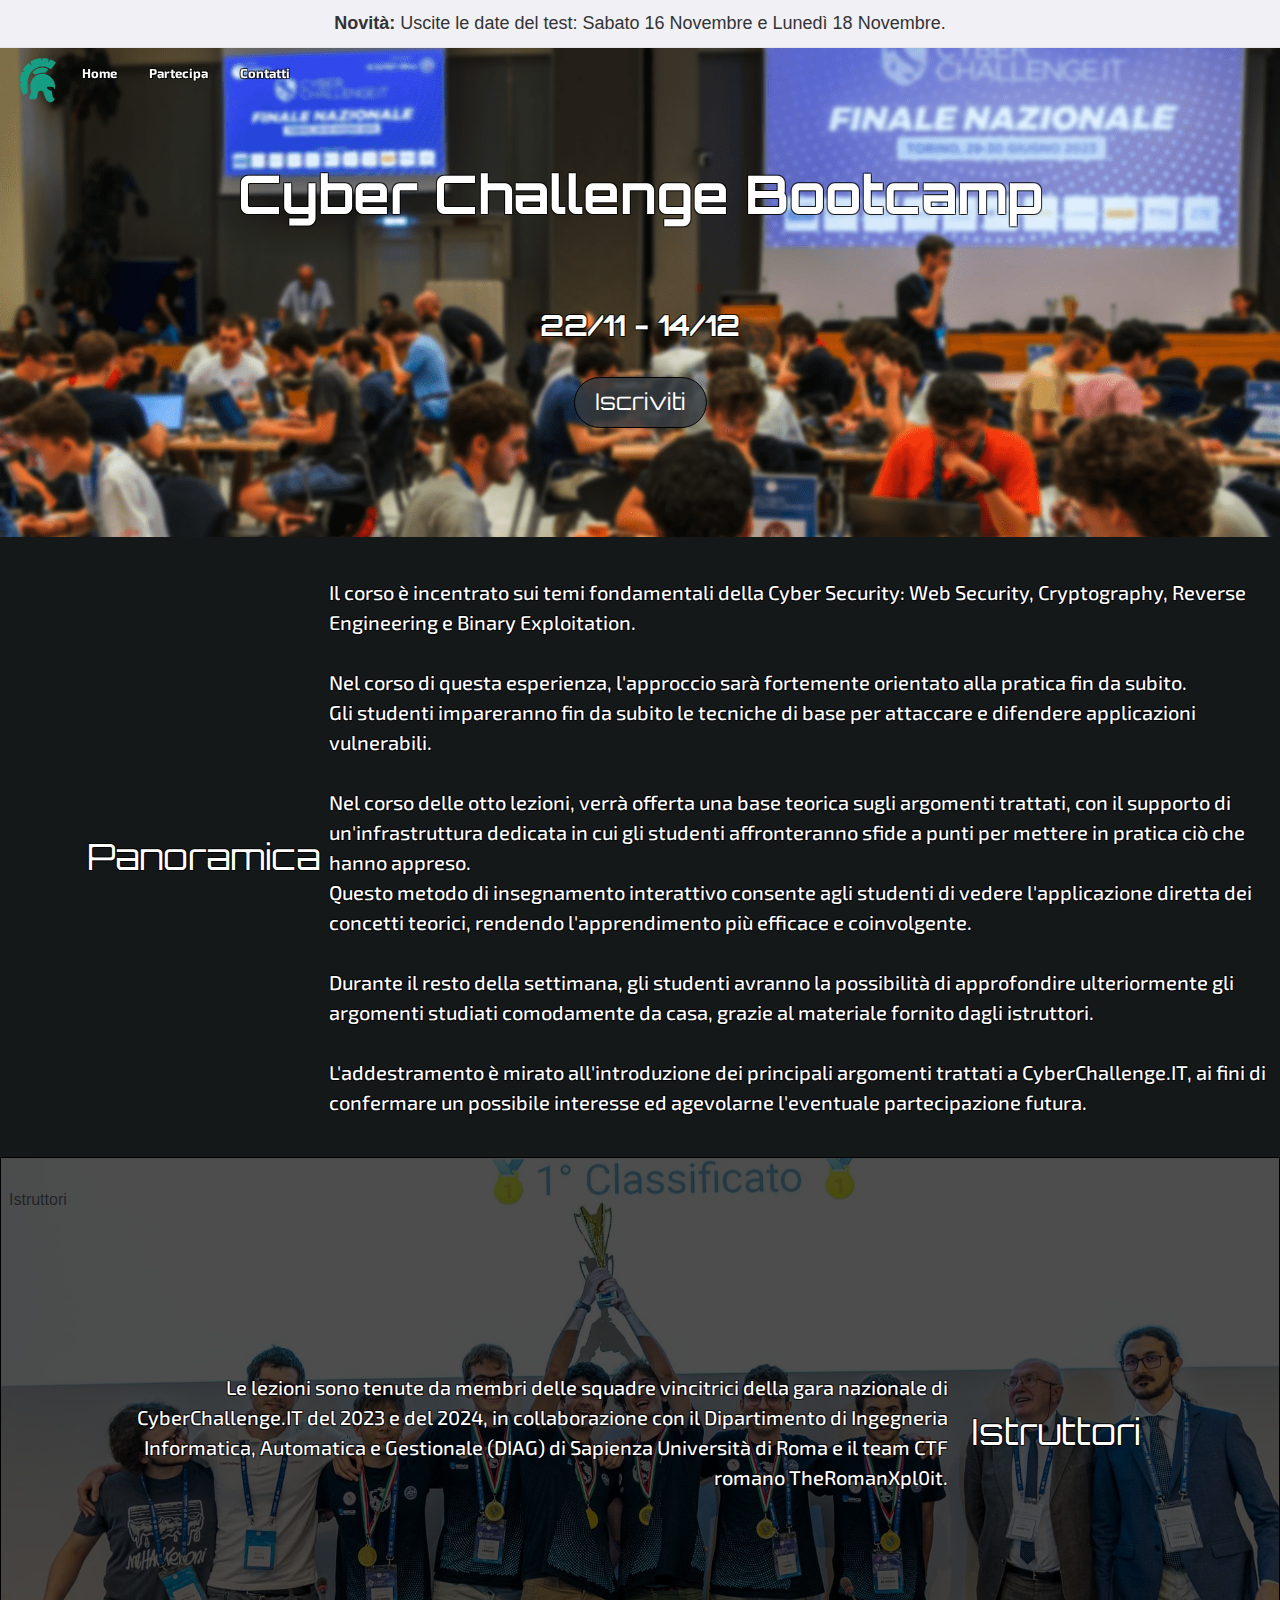
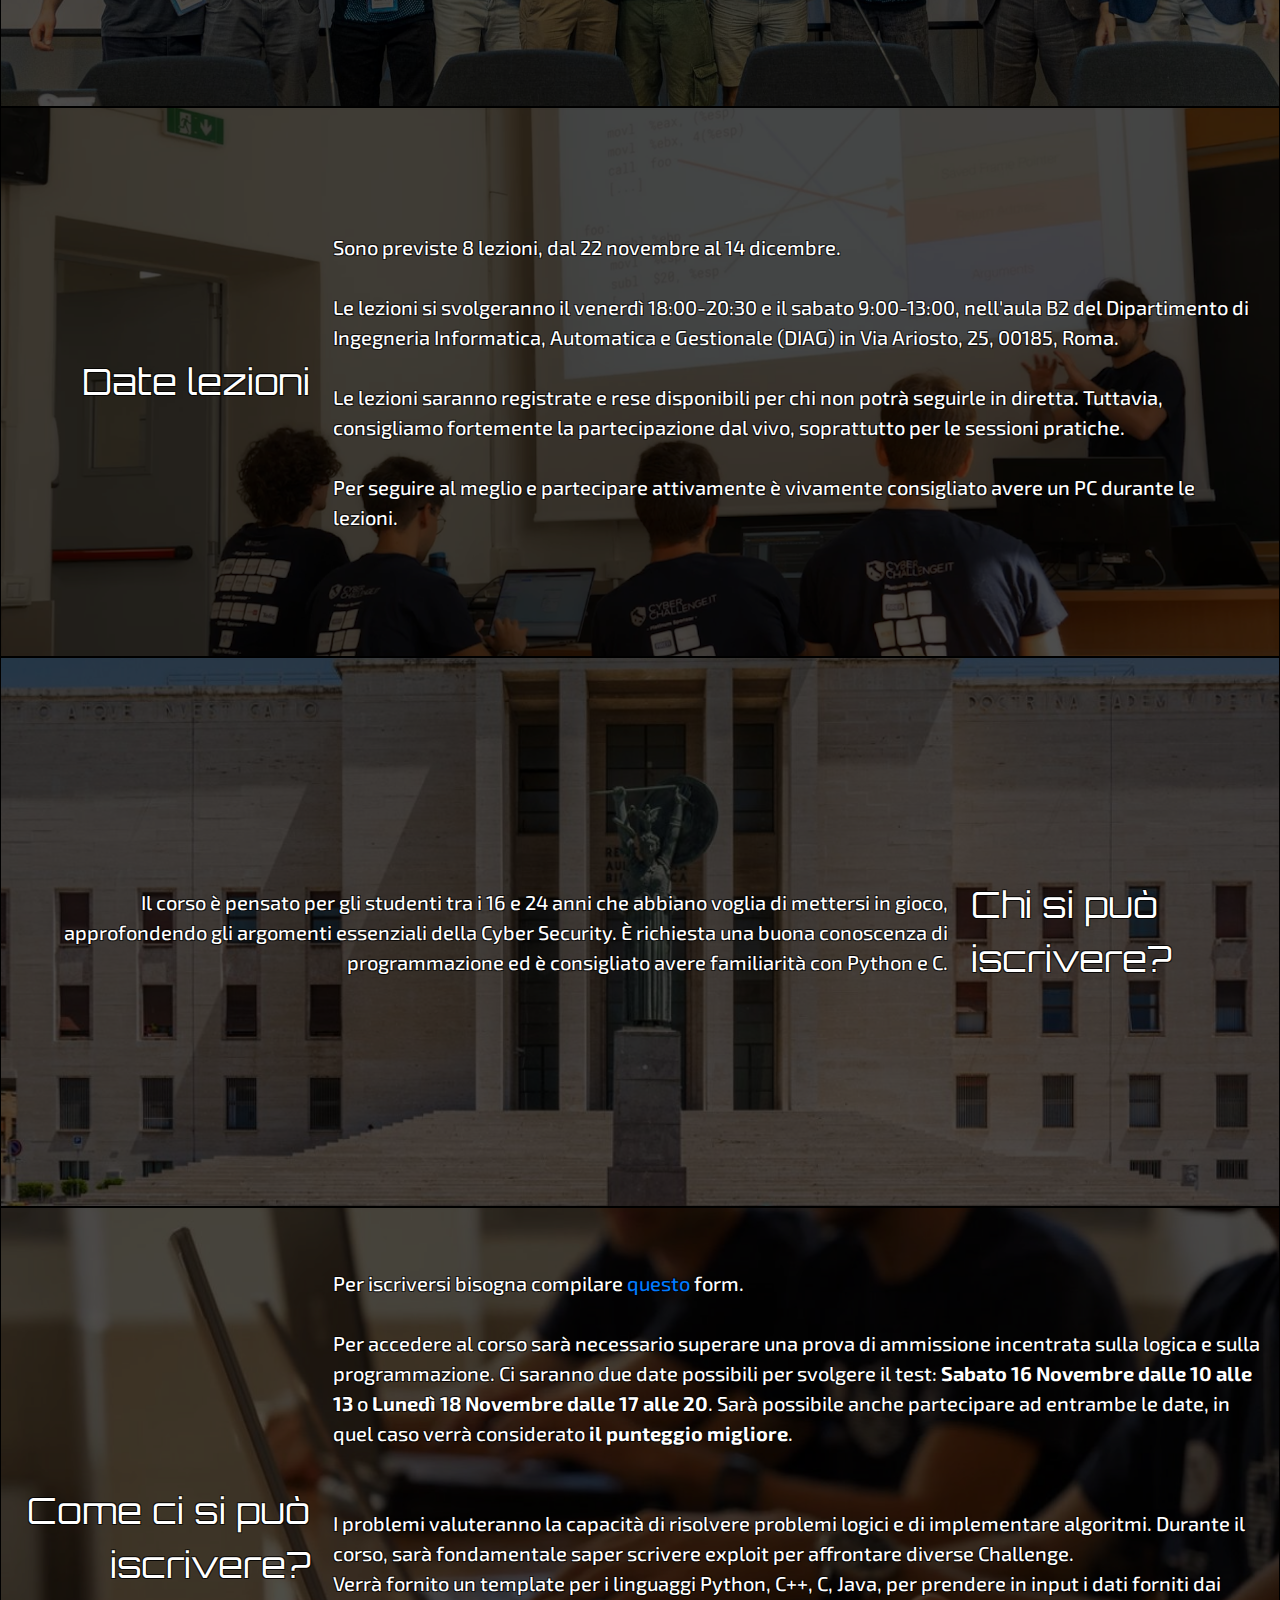
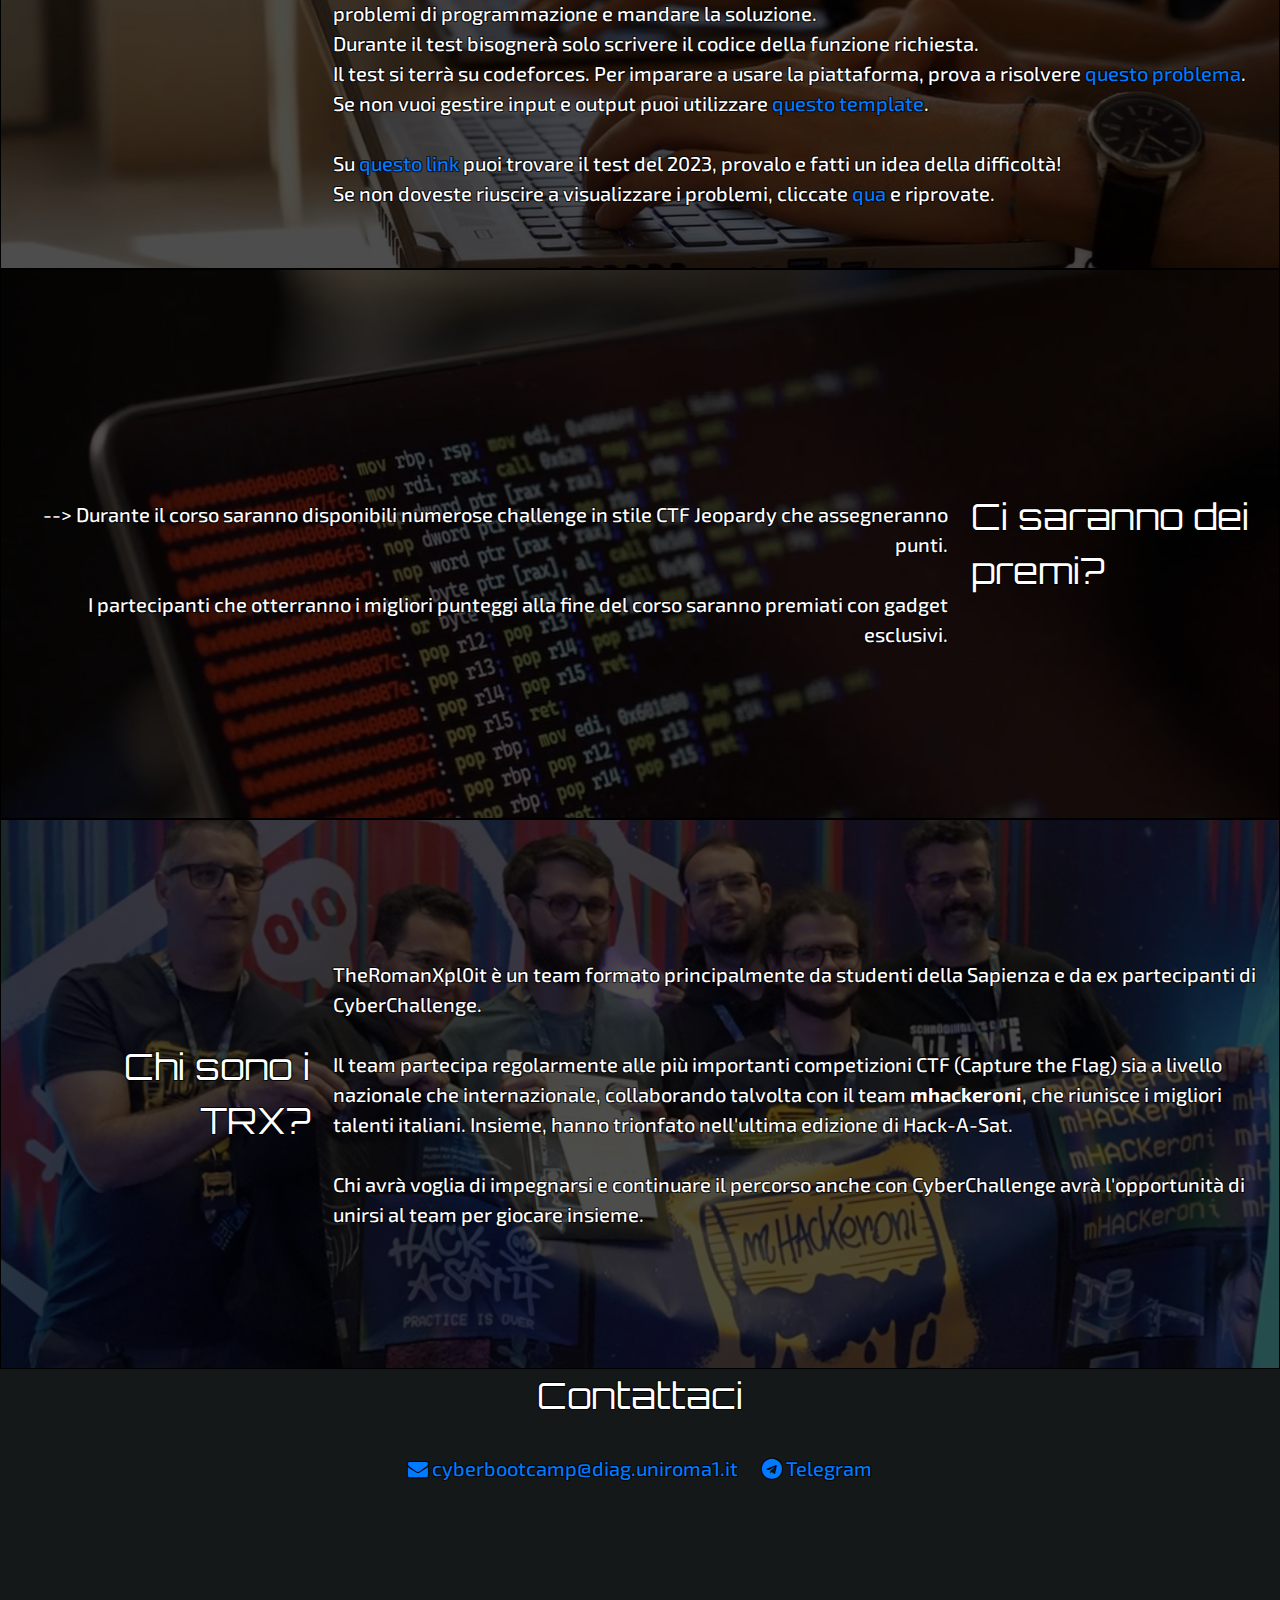
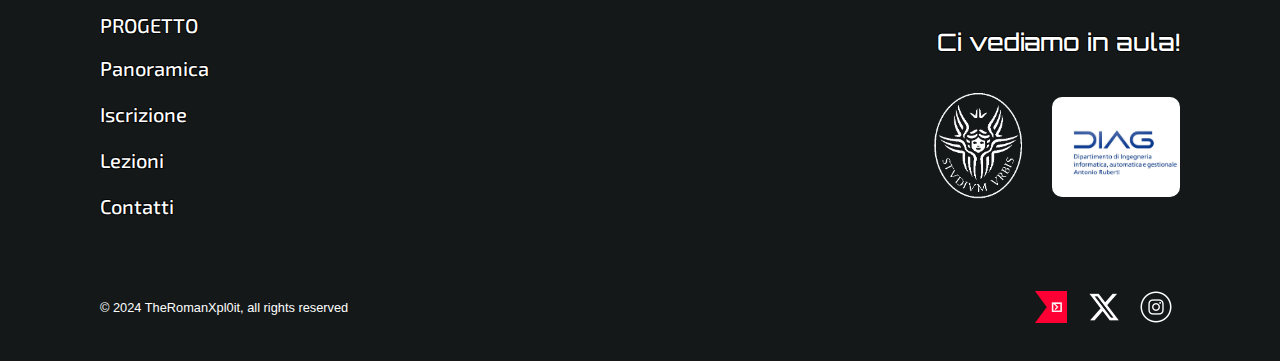
<file: index.html>
<!DOCTYPE html>
<html lang="it">
  <head>
    <meta charset="utf-8" />
    <meta name="viewport" content="width=device-width, initial-scale=1.0, shrink-to-fit=no" />
    <link rel="stylesheet" href="https://cdn.jsdelivr.net/npm/bootstrap@4.6.2/dist/css/bootstrap.min.css" crossorigin="anonymous" />
    <link rel="stylesheet" href="static/css/home.css" type="text/css" />
    <link rel="apple-touch-icon" sizes="180x180" href="static/images/favicons/apple-touch-icon.png" />
    <link rel="icon" type="image/png" sizes="32x32" href="static/images/favicons/favicon-32x32.png" />
    <link rel="icon" type="image/png" sizes="16x16" href="static/images/favicons/favicon-16x16.png" />
    <link rel="manifest" href="site.webmanifest" />
    <title>CyberChallenge Bootcamp</title>
  </head>
  <body>
    <div style="background-color: #f0f0f5; color: #333; padding: 10px; text-align: center; font-size: 18px;">
      <strong>Novità:</strong> Uscite le date del test: Sabato 16 Novembre e Lunedì 18 Novembre.
    </div>
    <hr style="margin: 0;" />
  
    <div class="bg-light">
      <nav class="navbar navbar-expand-lg sticky-top">
        <ul class="nav">
          <li class="nav-item">
            <a href="."><img src="static/images/trx-logo.svg" class="logo" href="." /></a>
          </li>
          <li class="nav-item">
            <a class="nav-link active" href=".">Home</a>
          </li>
          <li class="nav-item">
            <a class="nav-link" href="#iscrizione">Partecipa</a>
          </li>
          <li class="nav-item">
            <a class="nav-link" href="#contatti">Contatti</a>
          </li>
        </ul>
      </nav>
      <div class="container-fluid">
        <div class="row text-center">
          <div class="col-sm title">Cyber Challenge Bootcamp</div>
        </div>
        <div class="row text-center">
          <div class="col-sm infobox">22/11 - 14/12</div>
        </div>
        <div class="row">
          <a class="m-auto" id="subscribe" target="_blank" href="https://docs.google.com/forms/d/e/1FAIpQLSeJMqgisWIcdrKI_tSX9Y-Ne9qDtJlJ53lh8LcE1dHZmQeZjQ/viewform">
            <button type="button" class="btn btn-dark">Iscriviti</button>
          </a>
        </div>
        <div class="row spacer-horizontal"></div>
      </div>
    </div>

    <div class="section-bg">
      <div class="container-fluid">

        <div class="row">
          <a id="panoramica"></a>
          <div class="col-lg-4 col-xl-3 section-title text-center text-lg-right">Panoramica</div>
          <div class="col section text-left">
            Il corso è incentrato sui temi fondamentali della Cyber Security: Web Security, Cryptography, Reverse Engineering e Binary Exploitation.
            <br /><br />
            Nel corso di questa esperienza, l'approccio sarà fortemente orientato alla pratica fin da subito.
            <br />
            Gli studenti impareranno fin da subito le tecniche di base per attaccare e difendere applicazioni vulnerabili.
            <br /><br />
            Nel corso delle otto lezioni, verrà offerta una base teorica sugli argomenti trattati, con il supporto di un'infrastruttura dedicata in cui gli studenti affronteranno sfide a punti per mettere in pratica ciò che hanno appreso.
            <br />
            Questo metodo di insegnamento interattivo consente agli studenti di vedere l'applicazione diretta dei concetti teorici, rendendo l'apprendimento più efficace e coinvolgente. <br />
            <br />
            Durante il resto della settimana, gli studenti avranno la possibilità di approfondire ulteriormente gli argomenti studiati comodamente da casa, grazie al materiale fornito dagli istruttori.
            <br /><br />
            L'addestramento è mirato all'introduzione dei principali argomenti trattati a CyberChallenge.IT, ai fini di confermare un possibile interesse ed agevolarne l'eventuale partecipazione futura.
          </div>
        </div>

        <div class="row background TRX font-weight-lighter">
          <div class="blurred row align-middle">
            <a id="istruttori">Istruttori</a>
            <div class="col-lg-4 col-xl-3 section-title text-center text-lg-left">Istruttori</div>
            <div class="col section text-right">Le lezioni sono tenute da membri delle squadre vincitrici della gara nazionale di CyberChallenge.IT del 2023 e del 2024, in collaborazione con il Dipartimento di Ingegneria Informatica, Automatica e Gestionale (DIAG) di Sapienza Università di Roma e il team CTF romano TheRomanXpl0it.</div>
          </div>
        </div>

        <div class="row background lezioni font-weight-lighter">
          <div class="blurred row align-middle">
            <a id="lezioni"></a>
            <div class="col-lg-4 col-xl-3 section-title text-center text-lg-right">Date lezioni</div>
            <div class="col section text-left">
              Sono previste 8 lezioni, dal 22 novembre al 14 dicembre.
              <br /><br />
              Le lezioni si svolgeranno il venerdì 18:00-20:30 e il sabato 9:00-13:00, nell'aula B2 del Dipartimento di Ingegneria Informatica, Automatica e Gestionale (DIAG) in Via Ariosto, 25, 00185, Roma.
              <br /><br />
              Le lezioni saranno registrate e rese disponibili per chi non potrà seguirle in diretta.
              Tuttavia, consigliamo fortemente la partecipazione dal vivo, soprattutto per le sessioni pratiche.
              <br /><br />
              Per seguire al meglio e partecipare attivamente è vivamente consigliato avere un PC durante le lezioni.
            </div>
          </div>
        </div>

        <div class="row background target font-weight-lighter">
          <div class="blurred row align-middle">
            <a id="target"></a>
            <div class="col-lg-4 col-xl-3 section-title text-center text-lg-left">Chi si può iscrivere?</div>
            <div class="col section text-right">
              Il corso è pensato per gli studenti tra i 16 e 24 anni che abbiano voglia di mettersi in gioco, approfondendo gli argomenti essenziali della Cyber Security. È richiesta una buona conoscenza di programmazione ed è consigliato avere familiarità con Python e C.
            </div>
          </div>
        </div>

        <div class="row background iscrizione font-weight-lighter">
          <div class="blurred row align-middle">
            <a id="iscrizione"></a>
            <div class="col-lg-4 col-xl-3 section-title text-center text-lg-right">Come ci si può iscrivere?</div>
            <div class="col section text-left">
              Per iscriversi bisogna compilare <a href="https://docs.google.com/forms/d/e/1FAIpQLSeJMqgisWIcdrKI_tSX9Y-Ne9qDtJlJ53lh8LcE1dHZmQeZjQ/viewform" target="_blank">questo</a> form.
              <br /><br />
              Per accedere al corso sarà necessario superare una prova di ammissione incentrata sulla logica e sulla programmazione.
              Ci saranno due date possibili per svolgere il test: <strong>Sabato 16 Novembre dalle 10 alle 13</strong> o <strong>Lunedì 18 Novembre dalle 17 alle 20</strong>.
              Sarà possibile anche partecipare ad entrambe le date, in quel caso verrà considerato <strong>il punteggio migliore</strong>.
              <br /><br />
              <!-- Il test si svolgerà da remoto e sarà composto da 4 problemi da risolvere in 3 ore, da cui selezioneremo i primi partecipanti in ordine di punteggio. -->
              <br />
              I problemi valuteranno la capacità di risolvere problemi logici e di implementare algoritmi. Durante il corso, sarà fondamentale saper scrivere exploit per affrontare diverse Challenge.
              <br />
              Verrà fornito un template per i linguaggi Python, C++, C, Java, per prendere in input i dati forniti dai problemi di programmazione e mandare la soluzione.
              <br />
              Durante il test bisognerà solo scrivere il codice della funzione richiesta.
              <br />
              Il test si terrà su codeforces. Per imparare a usare la piattaforma, prova a risolvere <a href="https://codeforces.com/problemset/problem/4/A">questo problema</a>. Se non vuoi gestire input e output puoi utilizzare <a href="https://drive.google.com/file/d/1WefoN5o3Uf2W04BG2lOlwAlp5zrcAght/view?usp=sharing">questo template</a>.
              <br />
              <br />
              Su <a href="https://codeforces.com/gym/477085"> questo link </a> puoi trovare il test del 2023, provalo e fatti un idea della difficoltà!  
              <br />
              Se non doveste riuscire a visualizzare i problemi, cliccate <a href="https://codeforces.com/contestInvitation/629f06fd820f684981759b6cadab2028dad2b6d1">qua</a> e riprovate.
            </div>
          </div>
        </div>

        <div class="row background premio font-weight-lighter">
          <div class="blurred row align-middle">
            <a id="premio"></a>
            <div class="col-lg-4 col-xl-3 section-title text-center text-lg-left">Ci saranno dei premi?</div>
            <div class="col section text-right">
              <br /><br /> -->
              Durante il corso saranno disponibili numerose challenge in stile CTF Jeopardy che assegneranno punti.
              <br /><br />
              I partecipanti che otterranno i migliori punteggi alla fine del corso saranno premiati con gadget esclusivi.
            </div>
          </div>
        </div>

        <div class="row background hackasat font-weight-lighter">
          <div class="blurred row align-middle">
            <a id="trx"></a>
            <div class="col-lg-4 col-xl-3 section-title text-center text-lg-right">Chi sono i TRX?</div>
            <div class="col section text-left">
              TheRomanXpl0it è un team formato principalmente da studenti della Sapienza e da ex partecipanti di CyberChallenge.
              <br /><br />
              Il team partecipa regolarmente alle più importanti competizioni CTF (Capture the Flag) sia a livello nazionale che internazionale, collaborando talvolta con il team <b>mhackeroni</b>, che riunisce i migliori talenti italiani. Insieme, hanno trionfato nell'ultima edizione di Hack-A-Sat.
              <br /><br />
              Chi avrà voglia di impegnarsi e continuare il percorso anche con CyberChallenge avrà l'opportunità di unirsi al team per giocare insieme.
            </div>
          </div>
        </div>

        <div class="row">
          <a id="contatti"></a>
          <div class="col-12 section-title text-center">Contattaci</div>
          <div class="col-12 section text-center">
            <a href="mailto:cyberbootcamp@diag.uniroma1.it">
              <i class="fa fa-envelope"></i> cyberbootcamp@diag.uniroma1.it
            </a>
            <a href="https://t.me/cyberchallenge_sapienza" style="margin-left: 20px;">
              <i class="fa fa-telegram"></i> Telegram
            </a>
            <link rel="stylesheet" href="https://cdnjs.cloudflare.com/ajax/libs/font-awesome/4.7.0/css/font-awesome.min.css">
          </div>
        </div>

        <div class="row spacer-horizontal"></div>

        <footer id="trx-footer" class="bg-blue text-white py-7">
          <div class="container">
            <div class="row align-items-start section text-center text-md-left">
              <div class="col-md-auto">
                <h5 class="text-uppercase">Progetto</h5>
                <ul class="list-unstyled mt-2">
                  <li class="my-3"><a class="a-white section" href="#panoramica">Panoramica</a></li>
                  <li class="my-3"><a class="a-white section" href="#iscrizione">Iscrizione</a></li>
                  <li class="my-3"><a class="a-white section" href="#lezioni">Lezioni</a></li>
                  <li class="my-3"><a class="a-white section" href="#contatti">Contatti</a></li>
                </ul>
              </div>
              <div class="col-md text-start section-title text-center text-md-right mt-5 mt-md-auto">
                <h4>Ci vediamo in aula!</h4>
                <div class="mt-3">
                  <a href="https://www.uniroma1.it" target="_blank" rel="noreferrer">
                    <img alt="Sapienza" src="static/images/sapienza-logo.png" class="svg-white w-50 p-3" />
                  </a>
                  <a href="https://www.diag.uniroma1.it" target="_blank" rel="noreferrer">
                    <img 
                    alt="Diag" 
                    src="static/images/diag-logo.jpg"
                    style="width: 200px; height: 100px; object-fit: cover; object-position: center; border-radius: 10px; overflow: hidden;"
                  />  
                  </a>
                </div>
              </div>
            </div>
            <div class="row align-items-center mt-4" id="copyright">
              <div class="col-sm-auto col-md-8 pt-3 text-start">
                <small>
                  <span>&copy; 2024 TheRomanXpl0it, all rights reserved &nbsp;</span>
                </small>
              </div>
              <div class="col-sm col-md-4 pt-3 text-end d-flex justify-content-md-end align-items-md-center">
                <div>
                  <a target="_blank" rel="noreferrer" href="https://ctftime.org/team/46516/" class="ctf mx-2">
                    <img alt="CTFTime" src="static/images/ctftime.png" width="32" class="svg-white" />
                  </a>
                  <a target="_blank" rel="noreferrer" href="https://twitter.com/TheRomanXpl0it" class="twitter mx-2">
                    <img alt="Twitter" src="static/images/twitter-logo.png" width="32" class="svg-white" />
                  </a>
                  <a target="_blank" rel="noreferrer" href="https://www.instagram.com/theromanxpl0it/" class="instagram mx-2">
                    <img alt="Instagram" src="static/images/ig-logo.png" width="32" class="svg-white" />
                  </a>
                </div>
              </div>
            </div>
          </div>
        </footer>
      </div>
    </div>
  </body>
</html>
</file>
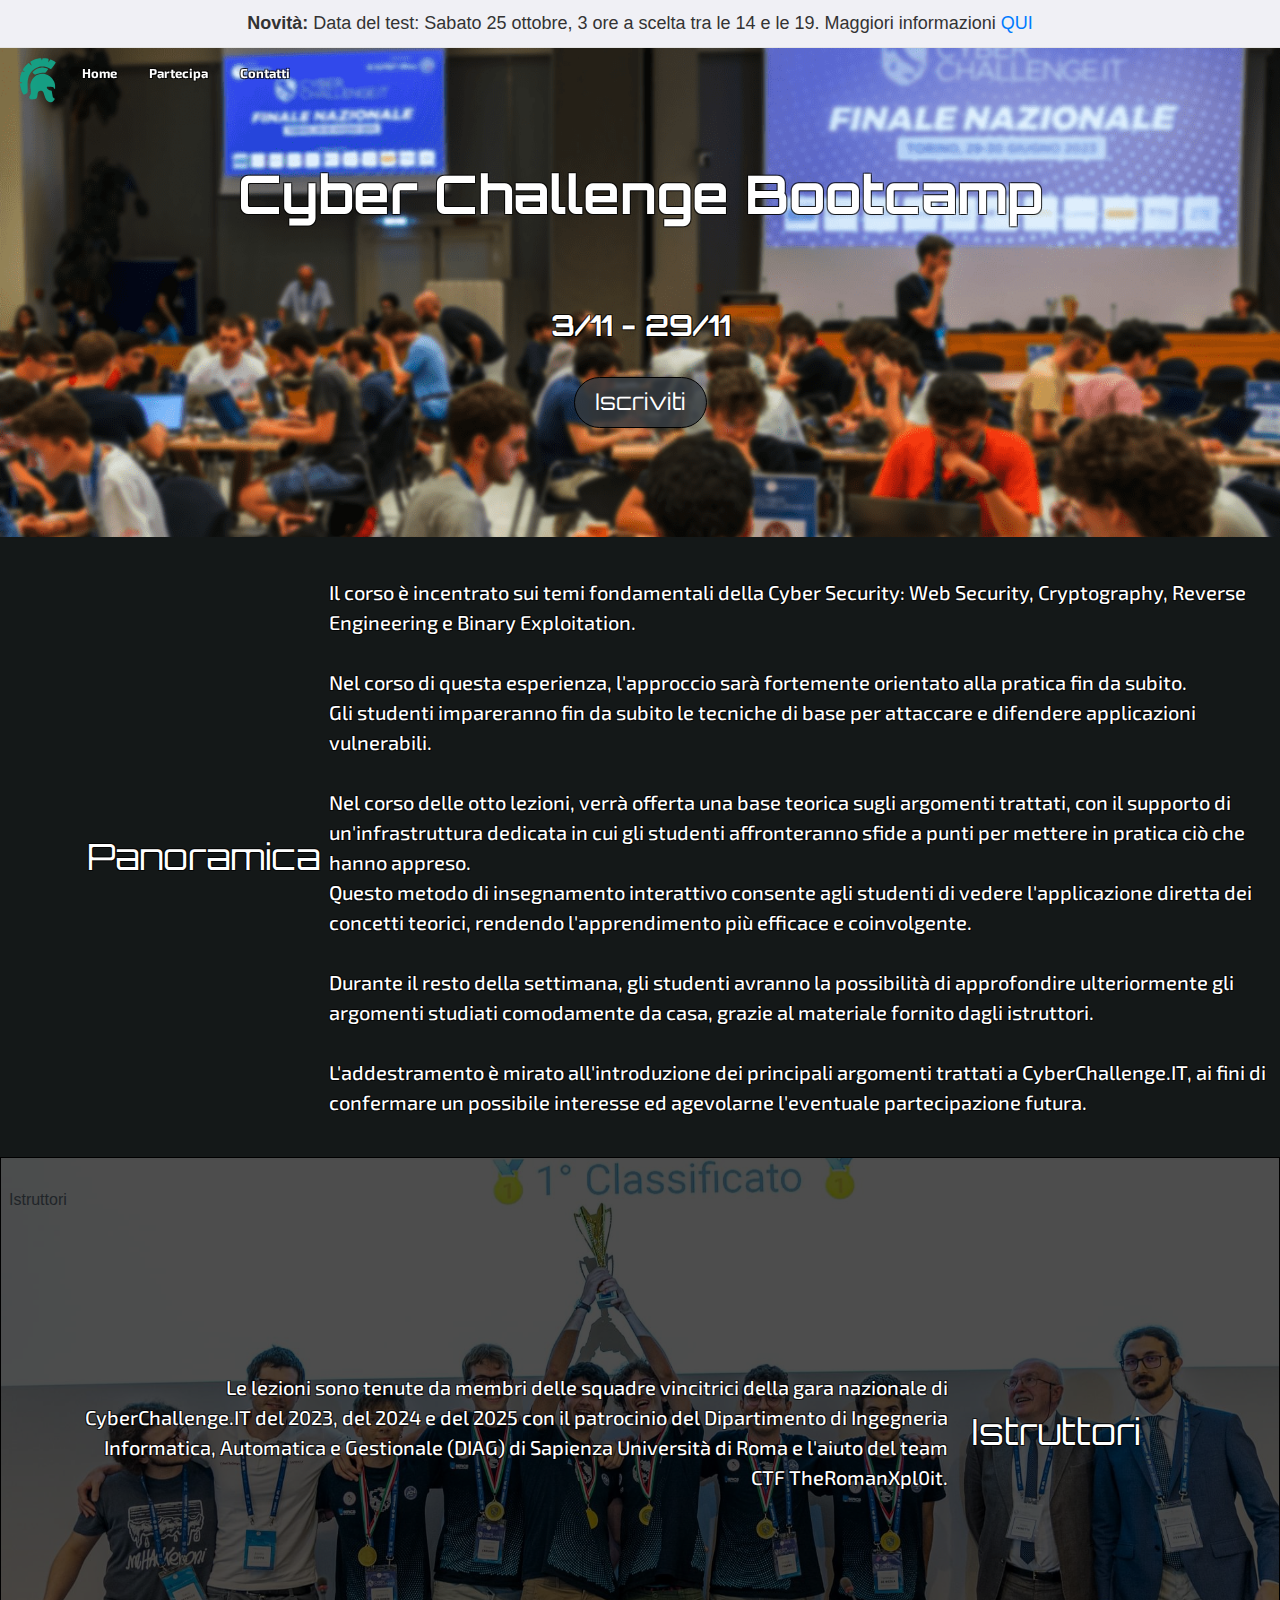
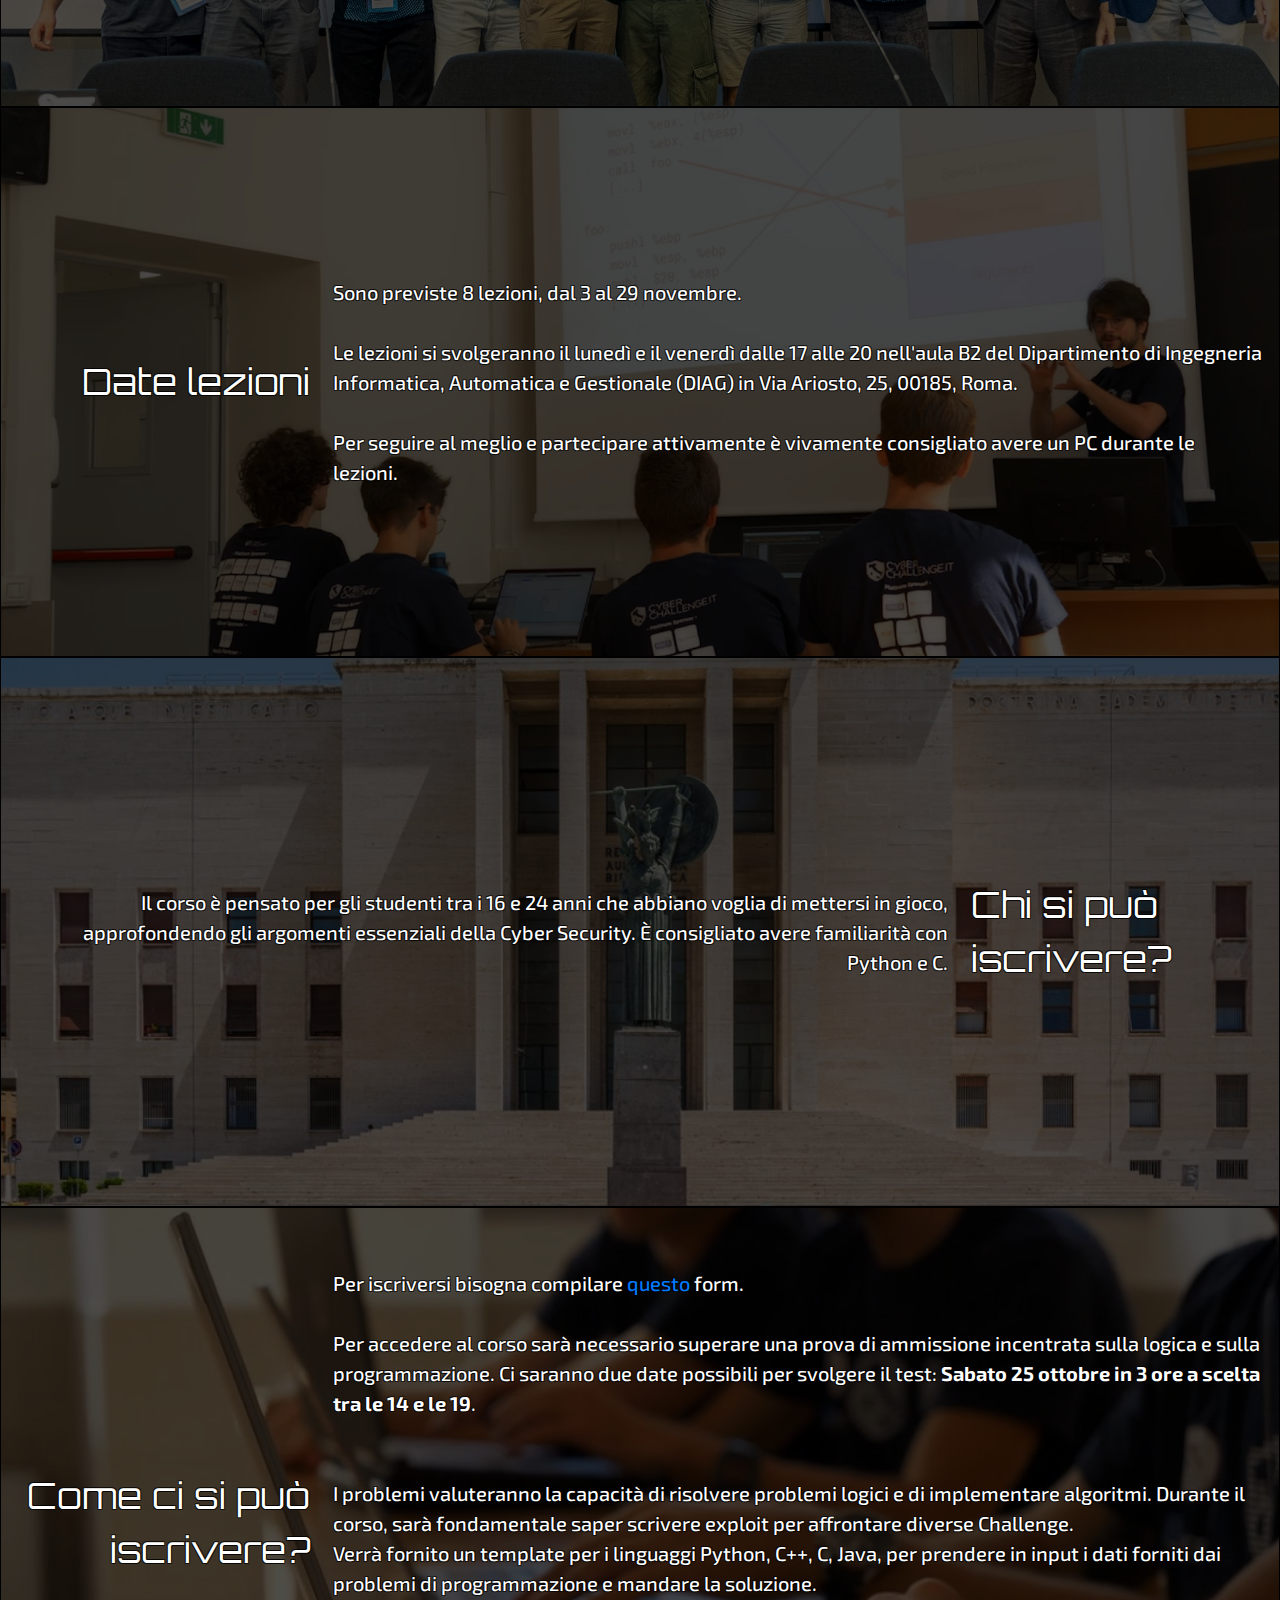
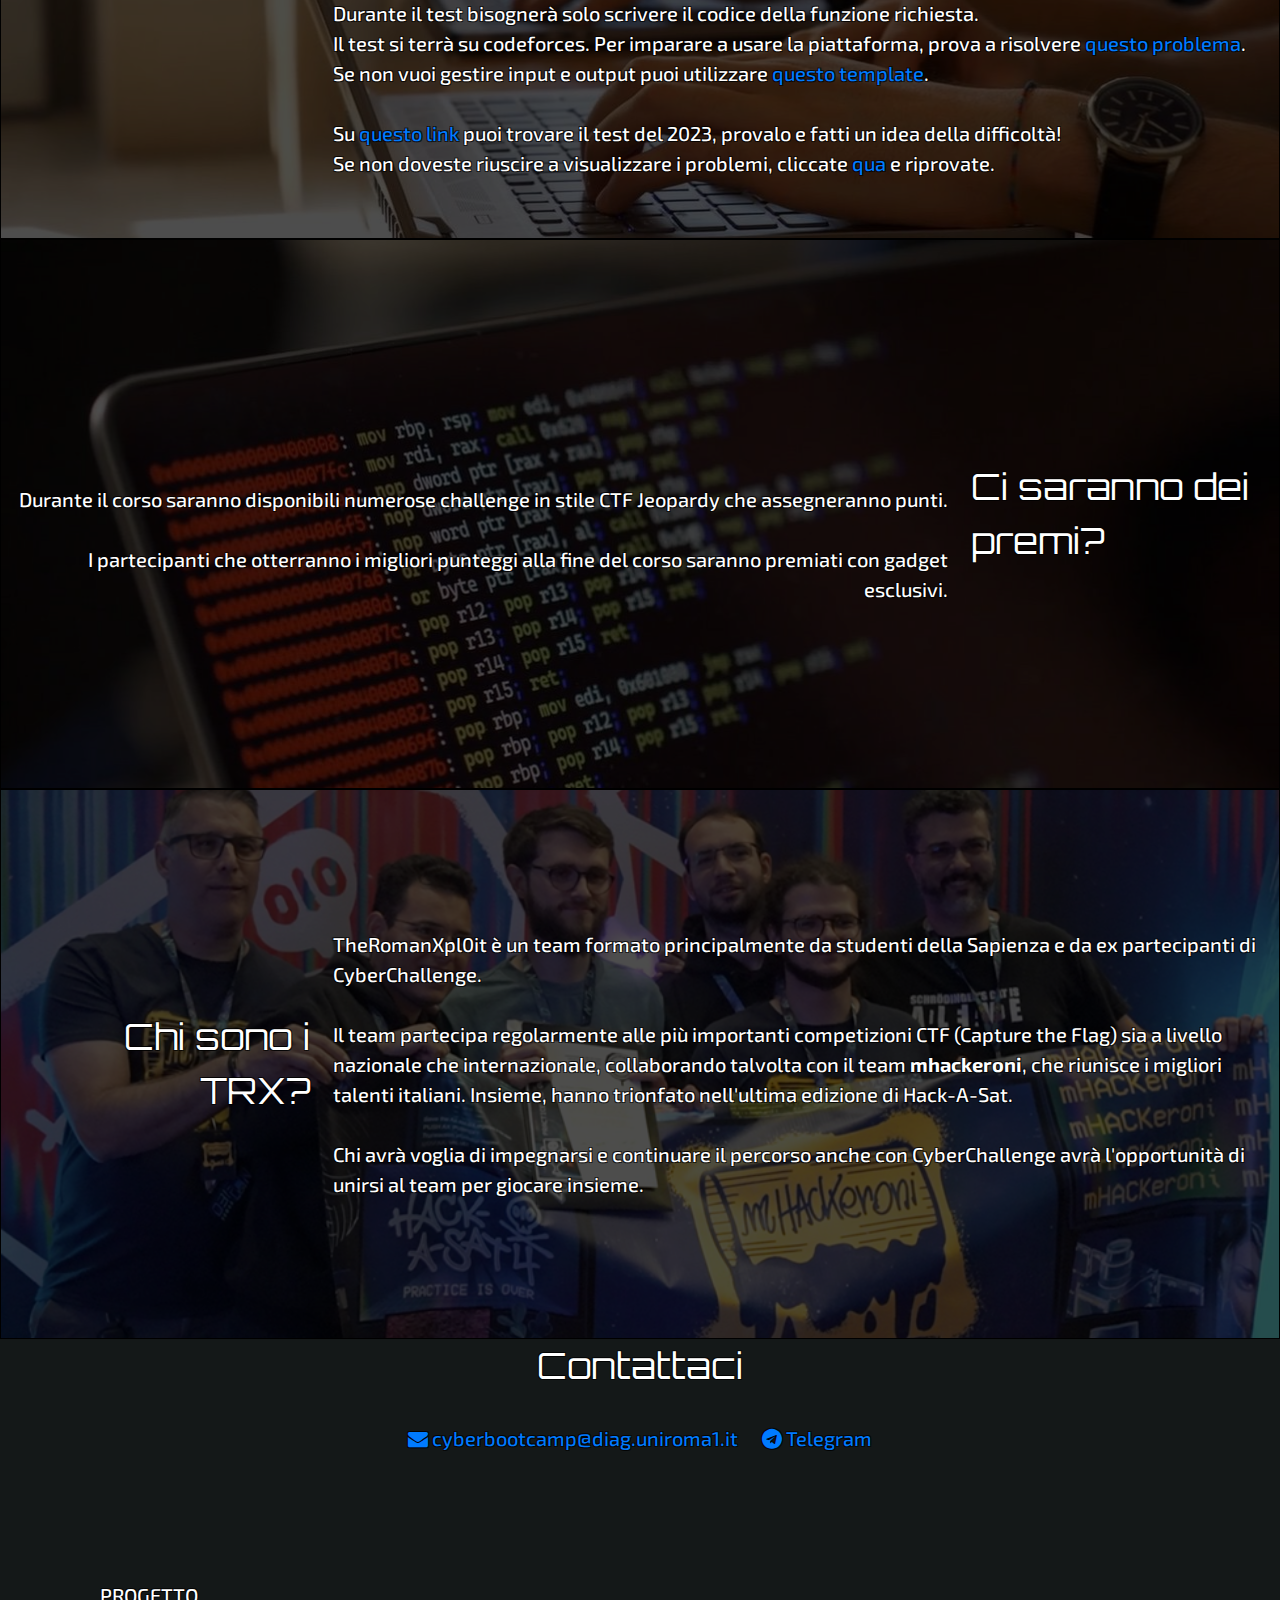
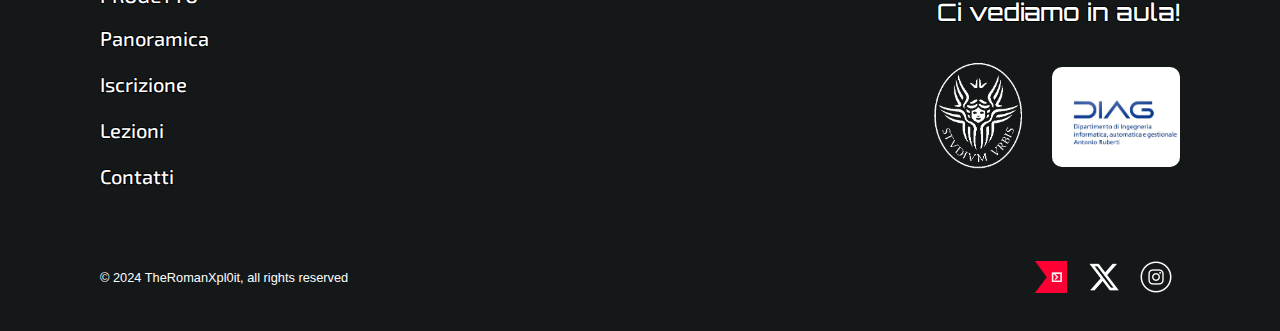
<file: old.html>
<!DOCTYPE html>
<html lang="it">
  <head>
    <meta charset="utf-8" />
    <meta name="viewport" content="width=device-width, initial-scale=1.0, shrink-to-fit=no" />
    <link rel="stylesheet" href="https://cdn.jsdelivr.net/npm/bootstrap@4.6.2/dist/css/bootstrap.min.css" crossorigin="anonymous" />
    <link rel="stylesheet" href="static/css/home.css" type="text/css" />
    <link rel="apple-touch-icon" sizes="180x180" href="static/images/favicons/apple-touch-icon.png" />
    <link rel="icon" type="image/png" sizes="32x32" href="static/images/favicons/favicon-32x32.png" />
    <link rel="icon" type="image/png" sizes="16x16" href="static/images/favicons/favicon-16x16.png" />
    <link rel="manifest" href="site.webmanifest" />
    <title>CyberChallenge Bootcamp</title>
  </head>
  <body>
    <div style="background-color: #f0f0f5; color: #333; padding: 10px; text-align: center; font-size: 18px;">
      <strong>Novità:</strong> Data del test: Sabato 25 ottobre, 3 ore a scelta tra le 14 e le 19. Maggiori informazioni <a href="#iscrizione">QUI</a>
    </div>
    <hr style="margin: 0;" />
  
    <div class="bg-light">
      <nav class="navbar navbar-expand-lg sticky-top">
        <ul class="nav">
          <li class="nav-item">
            <a href="."><img src="static/images/trx-logo.svg" class="logo" href="." /></a>
          </li>
          <li class="nav-item">
            <a class="nav-link active" href=".">Home</a>
          </li>
          <li class="nav-item">
            <a class="nav-link" href="#iscrizione">Partecipa</a>
          </li>
          <li class="nav-item">
            <a class="nav-link" href="#contatti">Contatti</a>
          </li>
        </ul>
      </nav>
      <div class="container-fluid">
        <div class="row text-center">
          <div class="col-sm title">Cyber Challenge Bootcamp</div>
        </div>
        <div class="row text-center">
          <div class="col-sm infobox">3/11 - 29/11</div>
        </div>
        <div class="row">
          <a class="m-auto" id="subscribe" target="_blank" href="https://forms.gle/91pniLUxR4dyPBmn7">
            <button type="button" class="btn btn-dark">Iscriviti</button>
          </a>
        </div>
        <div class="row spacer-horizontal"></div>
      </div>
    </div>

    <div class="section-bg">
      <div class="container-fluid">

        <div class="row">
          <a id="panoramica"></a>
          <div class="col-lg-4 col-xl-3 section-title text-center text-lg-right">Panoramica</div>
          <div class="col section text-left">
            Il corso è incentrato sui temi fondamentali della Cyber Security: Web Security, Cryptography, Reverse Engineering e Binary Exploitation.
            <br /><br />
            Nel corso di questa esperienza, l'approccio sarà fortemente orientato alla pratica fin da subito.
            <br />
            Gli studenti impareranno fin da subito le tecniche di base per attaccare e difendere applicazioni vulnerabili.
            <br /><br />
            Nel corso delle otto lezioni, verrà offerta una base teorica sugli argomenti trattati, con il supporto di un'infrastruttura dedicata in cui gli studenti affronteranno sfide a punti per mettere in pratica ciò che hanno appreso.
            <br />
            Questo metodo di insegnamento interattivo consente agli studenti di vedere l'applicazione diretta dei concetti teorici, rendendo l'apprendimento più efficace e coinvolgente. <br />
            <br />
            Durante il resto della settimana, gli studenti avranno la possibilità di approfondire ulteriormente gli argomenti studiati comodamente da casa, grazie al materiale fornito dagli istruttori.
            <br /><br />
            L'addestramento è mirato all'introduzione dei principali argomenti trattati a CyberChallenge.IT, ai fini di confermare un possibile interesse ed agevolarne l'eventuale partecipazione futura.
          </div>
        </div>

        <div class="row background TRX font-weight-lighter">
          <div class="blurred row align-middle">
            <a id="istruttori">Istruttori</a>
            <div class="col-lg-4 col-xl-3 section-title text-center text-lg-left">Istruttori</div>
            <div class="col section text-right">Le lezioni sono tenute da membri delle squadre vincitrici della gara nazionale di CyberChallenge.IT del 2023, del 2024 e del 2025 con il patrocinio del Dipartimento di Ingegneria Informatica, Automatica e Gestionale (DIAG) di Sapienza Università di Roma e l'aiuto del team CTF TheRomanXpl0it.</div>
          </div>
        </div>

        <div class="row background lezioni font-weight-lighter">
          <div class="blurred row align-middle">
            <a id="lezioni"></a>
            <div class="col-lg-4 col-xl-3 section-title text-center text-lg-right">Date lezioni</div>
            <div class="col section text-left">
              Sono previste 8 lezioni, dal 3 al 29 novembre.
              <br /><br />
              Le lezioni si svolgeranno il lunedì e il venerdì dalle 17 alle 20 nell'aula B2 del Dipartimento di Ingegneria Informatica, Automatica e Gestionale (DIAG) in Via Ariosto, 25, 00185, Roma.
              <br /><br />
              Per seguire al meglio e partecipare attivamente è vivamente consigliato avere un PC durante le lezioni.
            </div>
          </div>
        </div>

        <div class="row background target font-weight-lighter">
          <div class="blurred row align-middle">
            <a id="target"></a>
            <div class="col-lg-4 col-xl-3 section-title text-center text-lg-left">Chi si può iscrivere?</div>
            <div class="col section text-right">
              Il corso è pensato per gli studenti tra i 16 e 24 anni che abbiano voglia di mettersi in gioco, approfondendo gli argomenti essenziali della Cyber Security. È consigliato avere familiarità con Python e C.
            </div>
          </div>
        </div>

        <div class="row background iscrizione font-weight-lighter">
          <div class="blurred row align-middle">
            <a id="iscrizione"></a>
            <div class="col-lg-4 col-xl-3 section-title text-center text-lg-right">Come ci si può iscrivere?</div>
            <div class="col section text-left">
              Per iscriversi bisogna compilare <a href="https://forms.gle/91pniLUxR4dyPBmn7" target="_blank">questo</a> form.
              <br /><br />
              Per accedere al corso sarà necessario superare una prova di ammissione incentrata sulla logica e sulla programmazione.
              Ci saranno due date possibili per svolgere il test: <strong>Sabato 25 ottobre in 3 ore a scelta tra le 14 e le 19</strong>.
              <br /><br />
              <!-- Il test si svolgerà da remoto e sarà composto da 4 problemi da risolvere in 3 ore, da cui selezioneremo i primi partecipanti in ordine di punteggio. -->
              <br />
              I problemi valuteranno la capacità di risolvere problemi logici e di implementare algoritmi. Durante il corso, sarà fondamentale saper scrivere exploit per affrontare diverse Challenge.
              <br />
              Verrà fornito un template per i linguaggi Python, C++, C, Java, per prendere in input i dati forniti dai problemi di programmazione e mandare la soluzione.
              <br />
              Durante il test bisognerà solo scrivere il codice della funzione richiesta.
              <br />
              Il test si terrà su codeforces. Per imparare a usare la piattaforma, prova a risolvere <a href="https://codeforces.com/problemset/problem/4/A">questo problema</a>. Se non vuoi gestire input e output puoi utilizzare <a href="https://drive.google.com/file/d/1WefoN5o3Uf2W04BG2lOlwAlp5zrcAght/view?usp=sharing">questo template</a>.
              <br />
              <br />
              Su <a href="https://codeforces.com/gym/477085"> questo link </a> puoi trovare il test del 2023, provalo e fatti un idea della difficoltà!  
              <br />
              Se non doveste riuscire a visualizzare i problemi, cliccate <a href="https://codeforces.com/contestInvitation/629f06fd820f684981759b6cadab2028dad2b6d1">qua</a> e riprovate.
            </div>
          </div>
        </div>

        <div class="row background premio font-weight-lighter">
          <div class="blurred row align-middle">
            <a id="premio"></a>
            <div class="col-lg-4 col-xl-3 section-title text-center text-lg-left">Ci saranno dei premi?</div>
            <div class="col section text-right">
              <br /><br />
              Durante il corso saranno disponibili numerose challenge in stile CTF Jeopardy che assegneranno punti.
              <br /><br />
              I partecipanti che otterranno i migliori punteggi alla fine del corso saranno premiati con gadget esclusivi.
            </div>
          </div>
        </div>

        <div class="row background hackasat font-weight-lighter">
          <div class="blurred row align-middle">
            <a id="trx"></a>
            <div class="col-lg-4 col-xl-3 section-title text-center text-lg-right">Chi sono i TRX?</div>
            <div class="col section text-left">
              TheRomanXpl0it è un team formato principalmente da studenti della Sapienza e da ex partecipanti di CyberChallenge.
              <br /><br />
              Il team partecipa regolarmente alle più importanti competizioni CTF (Capture the Flag) sia a livello nazionale che internazionale, collaborando talvolta con il team <b>mhackeroni</b>, che riunisce i migliori talenti italiani. Insieme, hanno trionfato nell'ultima edizione di Hack-A-Sat.
              <br /><br />
              Chi avrà voglia di impegnarsi e continuare il percorso anche con CyberChallenge avrà l'opportunità di unirsi al team per giocare insieme.
            </div>
          </div>
        </div>

        <div class="row">
          <a id="contatti"></a>
          <div class="col-12 section-title text-center">Contattaci</div>
          <div class="col-12 section text-center">
            <a href="mailto:cyberbootcamp@diag.uniroma1.it">
              <i class="fa fa-envelope"></i> cyberbootcamp@diag.uniroma1.it
            </a>
            <a href="https://t.me/cyberchallenge_sapienza" style="margin-left: 20px;">
              <i class="fa fa-telegram"></i> Telegram
            </a>
            <link rel="stylesheet" href="https://cdnjs.cloudflare.com/ajax/libs/font-awesome/4.7.0/css/font-awesome.min.css">
          </div>
        </div>

        <div class="row spacer-horizontal"></div>

        <footer id="trx-footer" class="bg-blue text-white py-7">
          <div class="container">
            <div class="row align-items-start section text-center text-md-left">
              <div class="col-md-auto">
                <h5 class="text-uppercase">Progetto</h5>
                <ul class="list-unstyled mt-2">
                  <li class="my-3"><a class="a-white section" href="#panoramica">Panoramica</a></li>
                  <li class="my-3"><a class="a-white section" href="#iscrizione">Iscrizione</a></li>
                  <li class="my-3"><a class="a-white section" href="#lezioni">Lezioni</a></li>
                  <li class="my-3"><a class="a-white section" href="#contatti">Contatti</a></li>
                </ul>
              </div>
              <div class="col-md text-start section-title text-center text-md-right mt-5 mt-md-auto">
                <h4>Ci vediamo in aula!</h4>
                <div class="mt-3">
                  <a href="https://www.uniroma1.it" target="_blank" rel="noreferrer">
                    <img alt="Sapienza" src="static/images/sapienza-logo.png" class="svg-white w-50 p-3" />
                  </a>
                  <a href="https://www.diag.uniroma1.it" target="_blank" rel="noreferrer">
                    <img 
                    alt="Diag" 
                    src="static/images/diag-logo.jpg"
                    style="width: 200px; height: 100px; object-fit: cover; object-position: center; border-radius: 10px; overflow: hidden;"
                  />  
                  </a>
                </div>
              </div>
            </div>
            <div class="row align-items-center mt-4" id="copyright">
              <div class="col-sm-auto col-md-8 pt-3 text-start">
                <small>
                  <span>&copy; 2024 TheRomanXpl0it, all rights reserved &nbsp;</span>
                </small>
              </div>
              <div class="col-sm col-md-4 pt-3 text-end d-flex justify-content-md-end align-items-md-center">
                <div>
                  <a target="_blank" rel="noreferrer" href="https://ctftime.org/team/46516/" class="ctf mx-2">
                    <img alt="CTFTime" src="static/images/ctftime.png" width="32" class="svg-white" />
                  </a>
                  <a target="_blank" rel="noreferrer" href="https://twitter.com/TheRomanXpl0it" class="twitter mx-2">
                    <img alt="Twitter" src="static/images/twitter-logo.png" width="32" class="svg-white" />
                  </a>
                  <a target="_blank" rel="noreferrer" href="https://www.instagram.com/theromanxpl0it/" class="instagram mx-2">
                    <img alt="Instagram" src="static/images/ig-logo.png" width="32" class="svg-white" />
                  </a>
                </div>
              </div>
            </div>
          </div>
        </footer>
      </div>
    </div>
  </body>
</html>
</file>
<file: static/css/home.css>
@font-face { font-family: Delicious; src: url('../fonts/Exo/Exo2-VariableFont_wght.ttf'); }
@font-face { font-family: Orbitron; src: url('../fonts/Orbitron/orbitron.ttf'); }

html { scroll-behavior: smooth; }

.container-fluid { padding: 0 !important; }
/* panoramica */
.container-fluid > .row:first-child .section-title { padding: 20px 0 0 0; }
.container-fluid > .row:first-child { padding: 10px 2px; }
/* altre sezioni */
.container-fluid > .row div:last-child { padding: 30px 8px; }
.row { margin: 0 !important; }
.row.background { border: 1px solid black; }
#subscribe {
    display: inline-block;
    height: 60px;
}
#subscribe button {
    background-color: rgba(52, 58, 64, 0.85);
    padding: 7px 20px;
    box-shadow: 18px 2px 14px 2px rgba(0,0,0,.19);
    border-color: black;
    border-radius: 28px;
    font-family: 'Orbitron';
    font-size: 23px;
    transition: 1000ms ease;
}
#subscribe:hover button {
    background-color: rgba(35, 49, 43, 0.85);
    font-size: 25px;
}
footer a:hover { text-decoration: none; }
footer img { max-width: 128px; }
footer #copyright { padding: 38px 0; }

@media (max-width: 991.98px) { /* < lg */
    .background.hackasat { background-position-x: 70%; }
    .container-fluid > .row .section-title { padding: 20px 0; }
}
@media (min-width: 992px) { /* >= lg */
    .section-title.text-lg-left { order: 1; }
}



.navbar {
    font-size: 13px;
    font-family: 'Delicious';
    font-weight: 700;
    transition: 1000ms ease;
}
.nav-link {
    color: white;
    transition: 100ms ease;
    text-shadow: -1px -1px 0 #000000a4, 1px -1px 0 #000000a4, -1px 1px 0 #000000a4, 1px 1px 0 #000000a4;
}
.nav-link:hover {
    color: white;
    font-size: 15px;
}

.logo:hover { rotate: 360deg; }
.logo {
    filter:hue-rotate(0deg);
    transition: 1000ms ease;
    width: 50px;
    height: 50px;
    filter:blur(0.1)
}

.bg-light {
    background-image: url("../images/background.png");
    background-position: center;
    background-size: cover;
    background-repeat: no-repeat;
}
.background {
    background-size: cover;
    background-position: center;
    background-repeat: no-repeat;
    min-height: 550px;
    transition: 1000ms ease;
}
.background.TRX { background-image: url('../images/trx.jpg'); }
.background.lezioni { background-image: url('../images/lezioni.png'); }
.background.target { background-image: url('../images/target.jpg'); }
.background.iscrizione { background-image: url('../images/iscrizione.jpg'); }
.background.premio { background-image: url('../images/premio.jpg'); }
.background.hackasat { background-image: url('../images/hackasat.png'); }

.containter-fluid { background-color: rgb(0, 34, 26); }
.spacer-horizontal { height: 100px; }
.spacer-vertical { height: 50px; }

.infobox {
    color: rgb(255, 255, 255);
    font-size: 29px;
    font-family: 'Orbitron';
    font-weight: 700;
    transition: 100ms ease;
    text-shadow: -1px -1px 0 #000000a4, 1px -1px 0 #000000a4, -1px 1px 0 #000000a4, 1px 1px 0 #000000a4;
}
.title {
    font-size: 53px;
    color: rgb(255, 255, 255);
    font-weight: 700;
    font-family: 'Orbitron';
    transition: 1000ms ease;
    text-shadow: -1px -1px 0 #000000a4, 1px -1px 0 #000000a4, -1px 1px 0 #000000a4, 1px 1px 0 #000000a4;
}
.section-bg {
    background-color: rgb(20, 24, 24);
}
.section {
    font-family: 'Delicious';
    font-size: 20px;
    font-weight: 500;
    color: white;
    margin-top: auto;
    margin-bottom: auto;
    margin-left: auto;
    margin-right: auto;
    text-shadow: -1px -1px 0 #000000a4, 1px -1px 0 #000000a4, -1px 1px 0 #000000a4, 1px 1px 0 #000000a4;
}
.section-title {
    margin-top: auto;
    margin-bottom: auto;
    margin-left: auto;
    margin-right: auto;
    font-family: 'Orbitron';
    font-size: 36px;
    color: white;
    text-shadow: -1px -1px 0 #000000a4, 1px -1px 0 #000000a4, -1px 1px 0 #000000a4, 1px 1px 0 #000000a4;
}
.blurred {
    background-color: #000000b2;
    max-width: 100vw;
}
</file>
